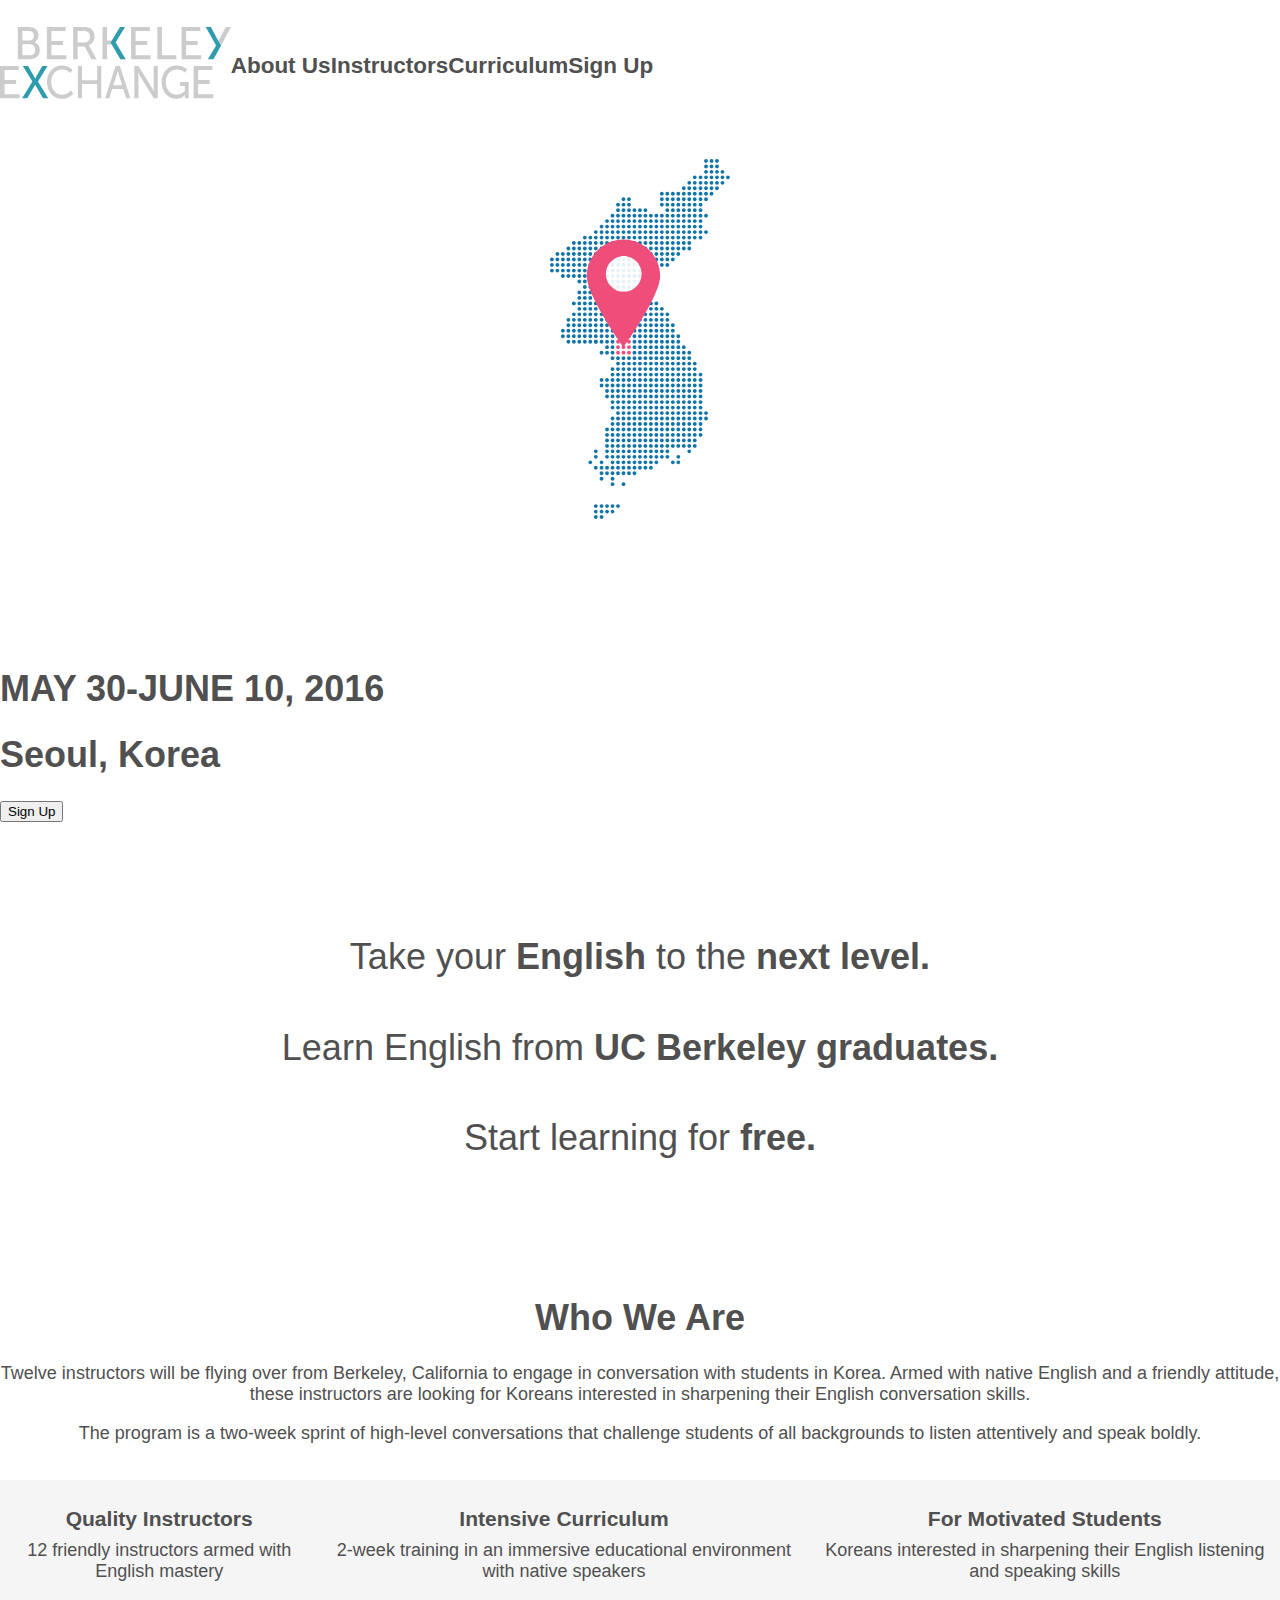
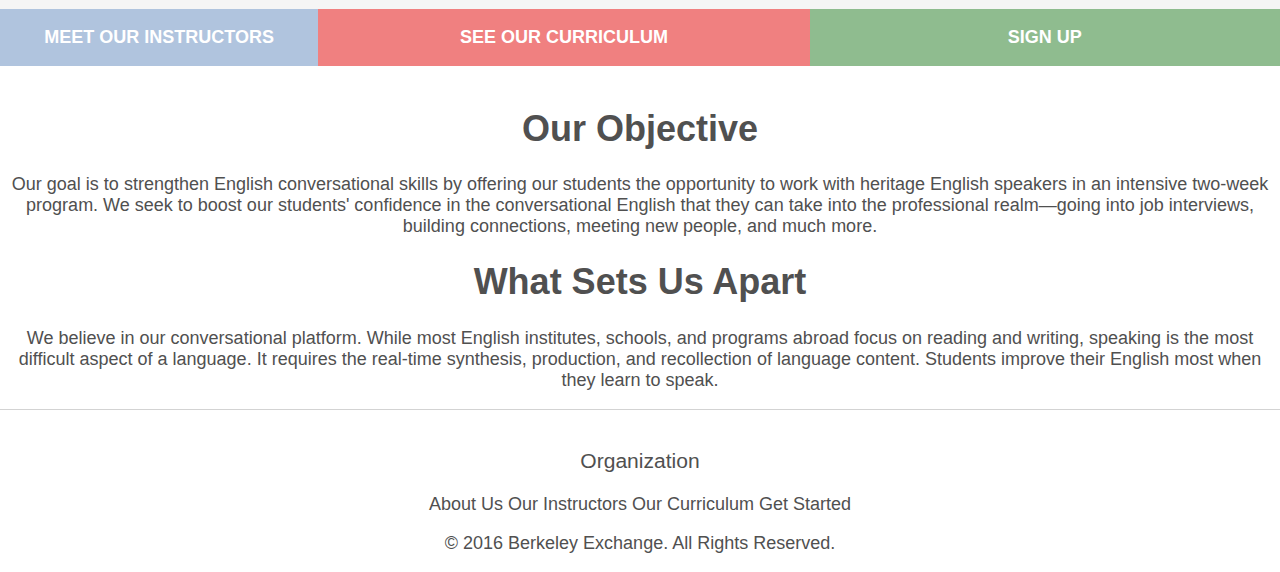
<file: index.html>
<!DOCTYPE html>
<html>
  <head>
    <title>Berkeley Exchange</title>
    <meta name="viewport" content="width=device-width, initial-scale=1">
    <link rel="stylesheet" href="https://maxcdn.bootstrapcdn.com/bootstrap/3.3.6/css/bootstrap.min.css" integrity="sha384-1q8mTJOASx8j1Au+a5WDVnPi2lkFfwwEAa8hDDdjZlpLegxhjVME1fgjWPGmkzs7" crossorigin="anonymous">
    <link rel="stylesheet" type="text/css" href="main.css">
  </head>
  <body>
    <div class="container">
      <!-- menu bar -->
      <div class="menu row">
        <a href="./index.html" class="col-xs-12 col-sm-12 col-md-4"><img class="logo" src="img/berkeley-exchange-logo.svg" alt=""></a>
        <a href="./index.html#about_anchor" class="col-xs-offset-1 col-xs-5 col-sm-offset-0 col-sm-3 col-md-2">About Us</a>
        <a href="./instructors.html" class="col-xs-5 col-sm-3 col-md-2">Instructors</a>
        <a href="./curriculum.html" class="col-xs-offset-1 col-xs-5 col-sm-offset-0 col-sm-3 col-md-2">Curriculum</a>
        <a href="./sign-up.html" class="col-xs-5 col-sm-3 col-md-2">Sign Up</a>
      </div>

      <!-- splash section -->
      <div class="splash-section row">
        <img alt="" class="splash-image col-md-offset-2 col-md-3" src="img/seoul.svg">
        <div class="splash-text col-md-7 left-align">
          <h1 class="bold uppercase">May 30-June 10, 2016</h1>
          <h1 class="bold">Seoul, Korea</h1>
          <button class="">Sign Up</button>
        </div>
      </div>

      <!-- landing page -->
      <div class="landing-page row">
        <h1 class="col-md-12">Take your <span class="bold">English</span> to the <span class="bold">next level.</span></h1>
        <h1 class="col-md-12">Learn English from <span class="bold">UC Berkeley graduates.</span></h1>
        <h1 class="col-md-12">Start learning for <span class="bold">free.</span></h1>
        <span class="icon col-md-12"><a href="#about_anchor"><span class="glyphicon glyphicon-chevron-down" aria-hidden="true"><!-- --></span></a></span>
      </div>

      <!-- description section -->
      <div class="description row">
        <h1 id="about_anchor" class="bold">Who We Are</h1>
        <p class="col-md-12">Twelve instructors will be flying over from Berkeley, California to engage in conversation with students in Korea. Armed with native English and a friendly attitude, these instructors are looking for Koreans interested in sharpening their English conversation skills.</p>
        <p class="col-md-12">The program is a two-week sprint of high-level conversations that challenge students of all backgrounds to listen attentively and speak boldly.</p>
      </div>

      <!-- card section -->
      <div class="row card-section">
        <div class="card col-md-4">
          <div class="content">
            <h3 class="bold">Quality Instructors</h3>
            <p>12 friendly instructors armed with English mastery</p>
          </div>
          <a href="./instructors.html" class="link steelblue bold">Meet Our Instructors</a>
        </div>
        <div class="card col-md-4">
          <div class="content">
            <h3 class="bold">Intensive Curriculum</h3>
            <p>2-week training in an immersive educational environment with native speakers</p>
          </div>
          <a href="./curriculum.html" class="link coral bold">See Our Curriculum</a>
        </div>
        <div class="card col-md-4">
          <div class="content">
            <h3 class="bold">For Motivated Students</h3>
            <p>Koreans interested in sharpening their English listening and speaking skills</p>
          </div>
          <a href="./sign-up.html" class="link darkseagreen bold">Sign Up</a>
        </div>
      </div>

      <!-- objective -->
      <div class="objective row">
        <h1 class="bold col-md-12">Our Objective</h1>
        <p class="col-md-12">Our goal is to strengthen English conversational skills by offering our students the opportunity to work with heritage English speakers in an intensive two-week program. We seek to boost our students' confidence in the conversational English that they can take into the professional realm&#8212going into job interviews, building connections, meeting new people, and much more.</p>
      </div>

      <div class="row">
        <h1 class="bold col-md-12">What Sets Us Apart</h1>
        <p class="col-md-12">We believe in our conversational platform. While most English institutes, schools, and programs abroad focus on reading and writing, speaking is the most difficult aspect of a language. It requires the real-time synthesis, production, and recollection of language content. Students improve their English most when they learn to speak.</p>
      </div>

      <!-- sitemap footer -->
      <div class="footer row">
        <h3 class="col-md-12">Organization</h3>
        <a class="col-xs-3" href="./index.html">About Us</a>
        <a class="col-xs-3" href="./instructors.html">Our Instructors</a>
        <a class="col-xs-3" href="./curriculum.html">Our Curriculum</a>
        <a class="col-xs-3" href="./sign-up.html">Get Started</a>
      </div>

      <div class="copyright row">
        <p>&#169; 2016 Berkeley Exchange. All Rights Reserved.</p>
      </div>

    </div>
  </body>
</html>
</file>
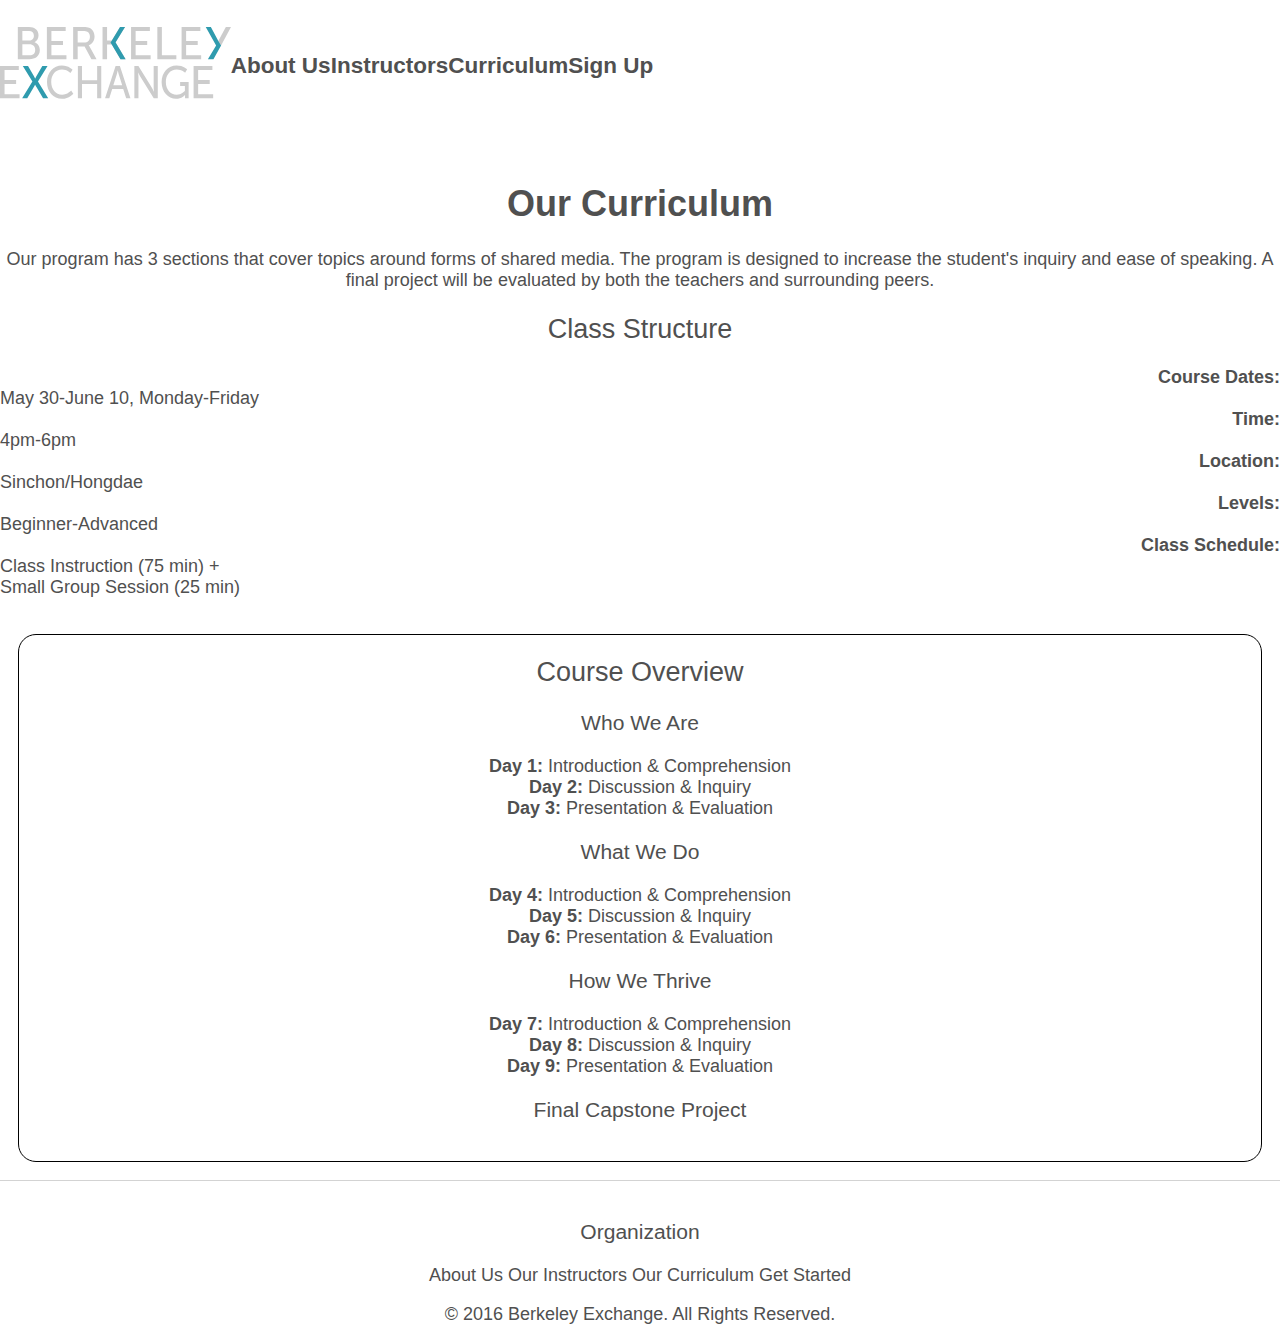
<file: curriculum.html>
<!DOCTYPE html>
<html lang="en">
  <head>
    <meta charset="UTF-8">
    <meta name="viewport" content="width=device-width, initial-scale=1">
    <title>Curriculum | Berkeley Exchange</title>
    <link rel="stylesheet" href="https://maxcdn.bootstrapcdn.com/bootstrap/3.3.6/css/bootstrap.min.css" integrity="sha384-1q8mTJOASx8j1Au+a5WDVnPi2lkFfwwEAa8hDDdjZlpLegxhjVME1fgjWPGmkzs7" crossorigin="anonymous">
    <link rel="stylesheet" type="text/css" href="main.css">
  </head>
  <body>
    <div class="container">
      <!-- menu bar -->
      <div class="menu row">
        <a href="./index.html" class="col-xs-12 col-sm-12 col-md-4"><img class="logo" src="img/berkeley-exchange-logo.svg" alt=""></a>
        <a href="./index.html#about_anchor" class="col-xs-offset-1 col-xs-5 col-sm-offset-0 col-sm-3 col-md-2">About Us</a>
        <a href="./instructors.html" class="col-xs-5 col-sm-3 col-md-2">Instructors</a>
        <a href="./curriculum.html" class="col-xs-offset-1 col-xs-5 col-sm-offset-0 col-sm-3 col-md-2">Curriculum</a>
        <a href="./sign-up.html" class="col-xs-5 col-sm-3 col-md-2">Sign Up</a>
      </div>

      <div class="row">
        <h1 class="bold col-md-12">Our Curriculum</h1>
        <p class="col-md-12">Our program has 3 sections that cover topics around forms of shared media. The program is designed to increase the student's inquiry and ease of speaking. A final project will be evaluated by both the teachers and surrounding peers.</p>
      </div>

      <div class="row infoCard">
        <h2 class="col-md-12">Class Structure</h2>
        <div class="infoHeading col-sm-6">Course Dates:</div><div class="infoText col-sm-6">May 30-June 10, Monday-Friday</div>
        <div class="infoHeading col-sm-6">Time:</div><div class="infoText col-sm-6">4pm-6pm</div>
        <div class="infoHeading col-sm-6">Location:</div><div class="infoText col-sm-6">Sinchon/Hongdae</div>
        <div class="infoHeading col-sm-6">Levels:</div><div class="infoText col-sm-6">Beginner-Advanced</div>
        <div class="infoHeading col-sm-6">Class Schedule:</div><div class="infoText col-sm-6">Class Instruction (75 min) +</div>
        <div class="infoText col-sm-offset-6 col-sm-6">Small Group Session (25 min)</div>
      </div>

      <div class="row courseOverview">
        <div class="wrapper col-md-offset-3 col-md-6">
        <h2 class="">Course Overview</h2>
        <div class="courseTopic">
          <h3>Who We Are</h3>
          <div><span class="bold">Day 1:</span> Introduction &amp; Comprehension</div>
          <div><span class="bold">Day 2:</span> Discussion &amp; Inquiry</div>
          <div><span class="bold">Day 3:</span> Presentation &amp; Evaluation</div>
        </div>
        <div class="courseTopic">
          <h3>What We Do</h3>
          <div><span class="bold">Day 4:</span> Introduction &amp; Comprehension</div>
          <div><span class="bold">Day 5:</span> Discussion &amp; Inquiry</div>
          <div><span class="bold">Day 6:</span> Presentation &amp; Evaluation</div>
        </div>
        <div class="courseTopic">
          <h3>How We Thrive</h3>
          <div><span class="bold">Day 7:</span> Introduction &amp; Comprehension</div>
          <div><span class="bold">Day 8:</span> Discussion &amp; Inquiry</div>
          <div><span class="bold">Day 9:</span> Presentation &amp; Evaluation</div>
        </div>
        <div class="courseTopic">
          <h3>Final Capstone Project</h3>
        </div>
        </div>
      </div>

      <!-- sitemap footer -->
      <div class="footer row">
        <h3 class="col-md-12">Organization</h3>
        <a class="col-xs-3" href="./index.html">About Us</a>
        <a class="col-xs-3" href="./instructors.html">Our Instructors</a>
        <a class="col-xs-3" href="./curriculum.html">Our Curriculum</a>
        <a class="col-xs-3" href="./sign-up.html">Get Started</a>
      </div>

      <div class="copyright row">
        <p>&#169; 2016 Berkeley Exchange. All Rights Reserved.</p>
      </div>

    </div>
  </body>
</html>
</file>
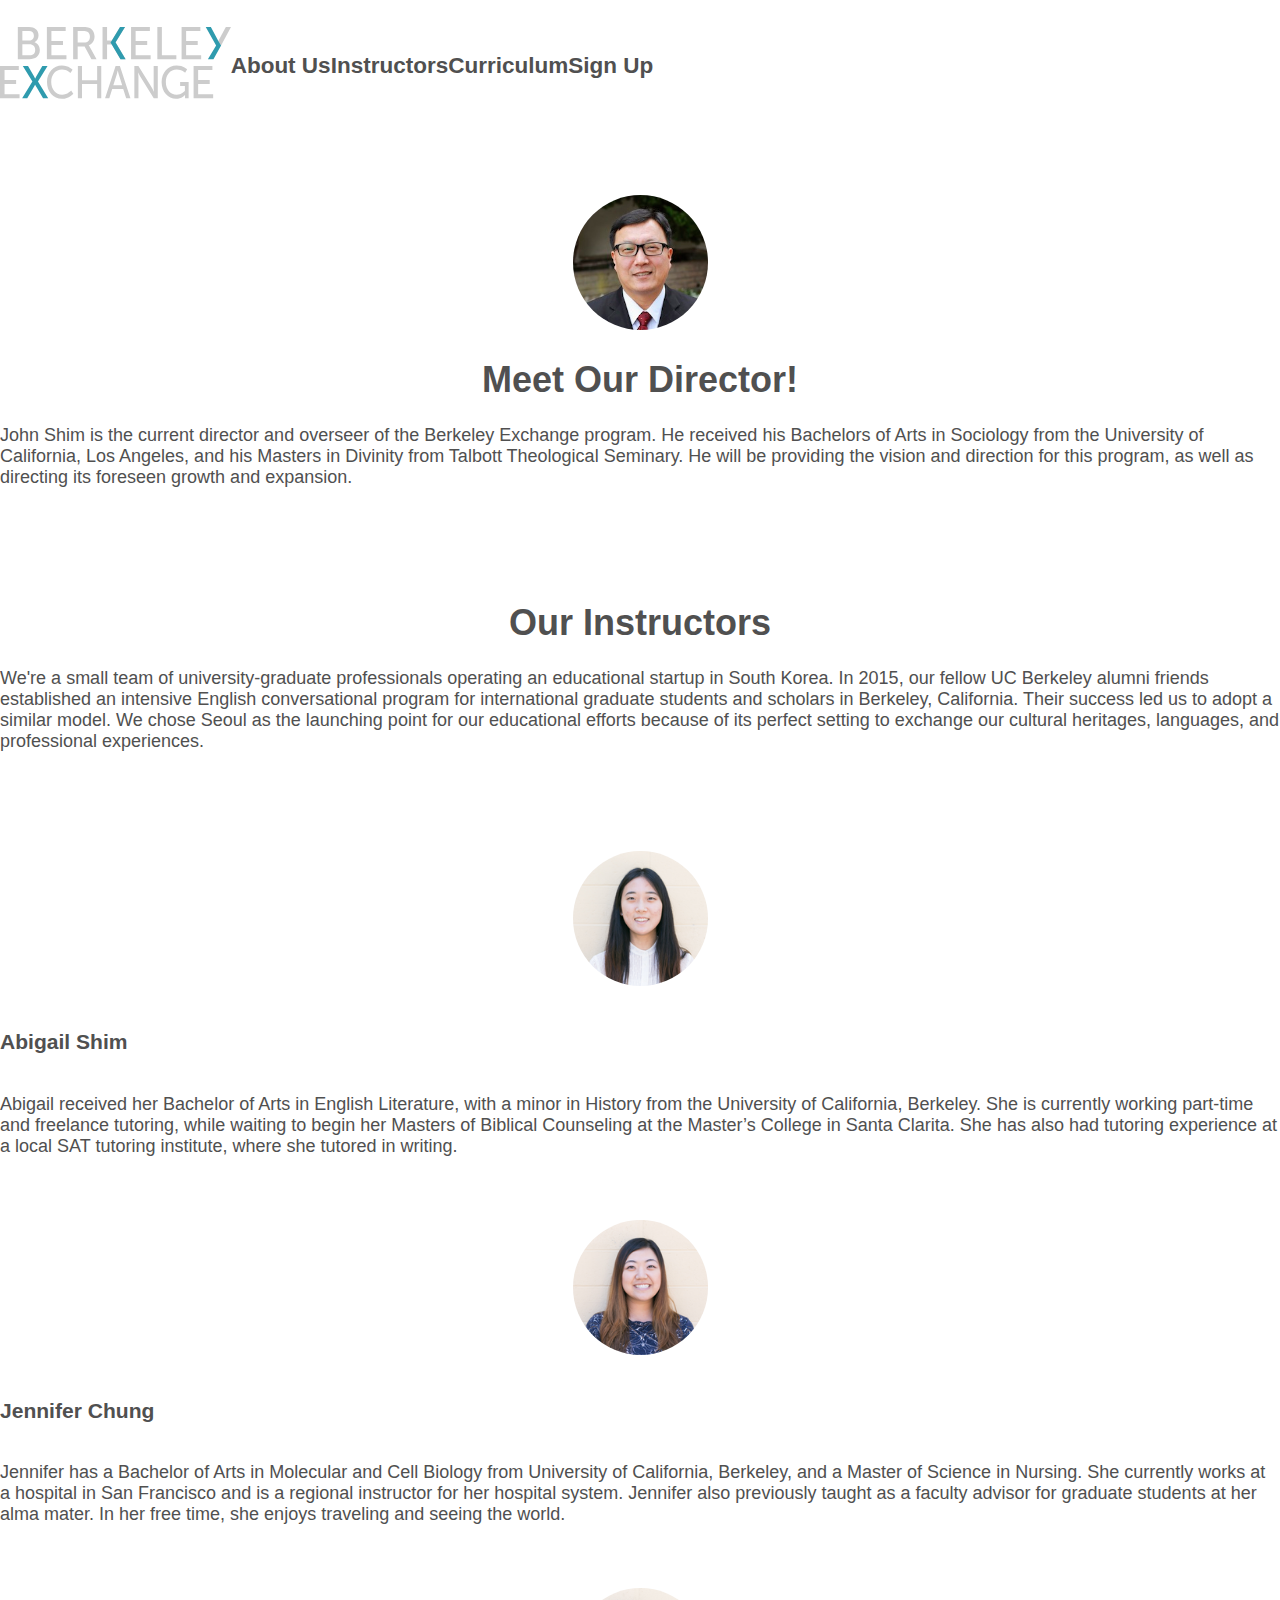
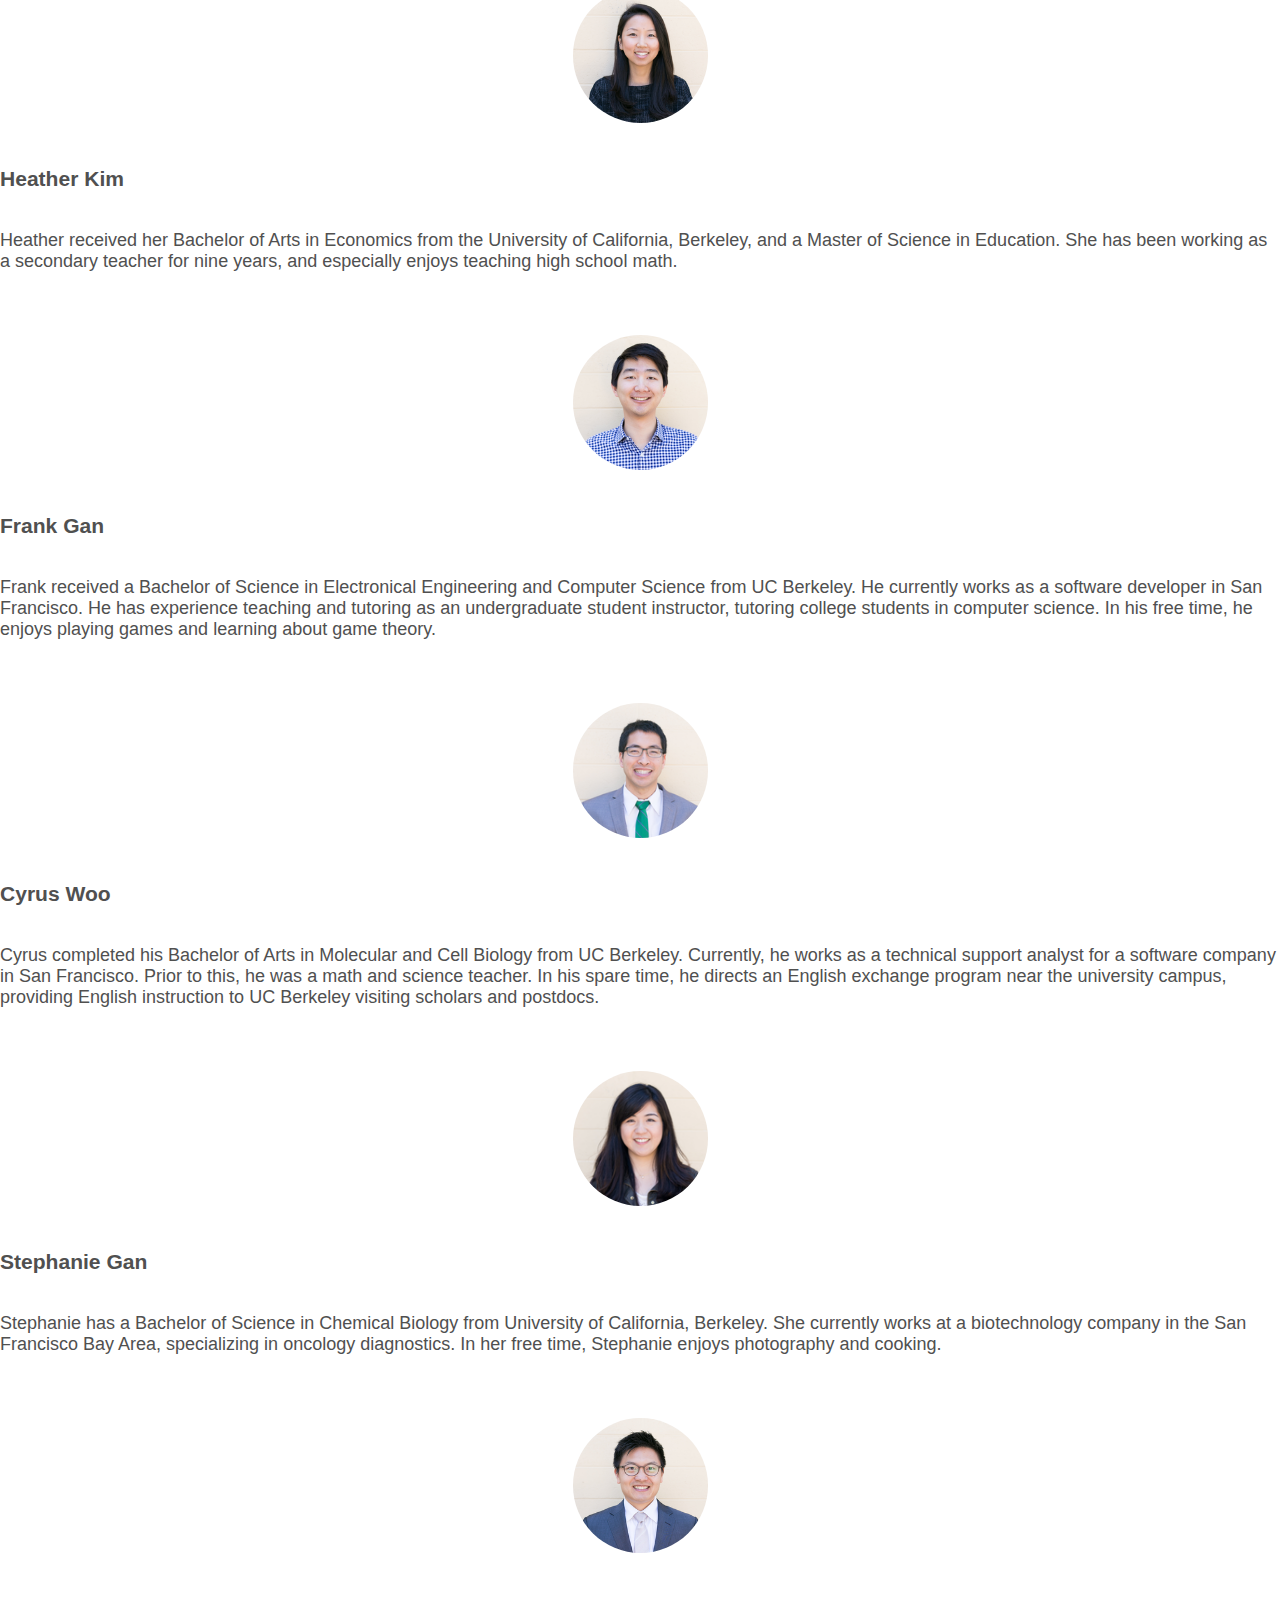
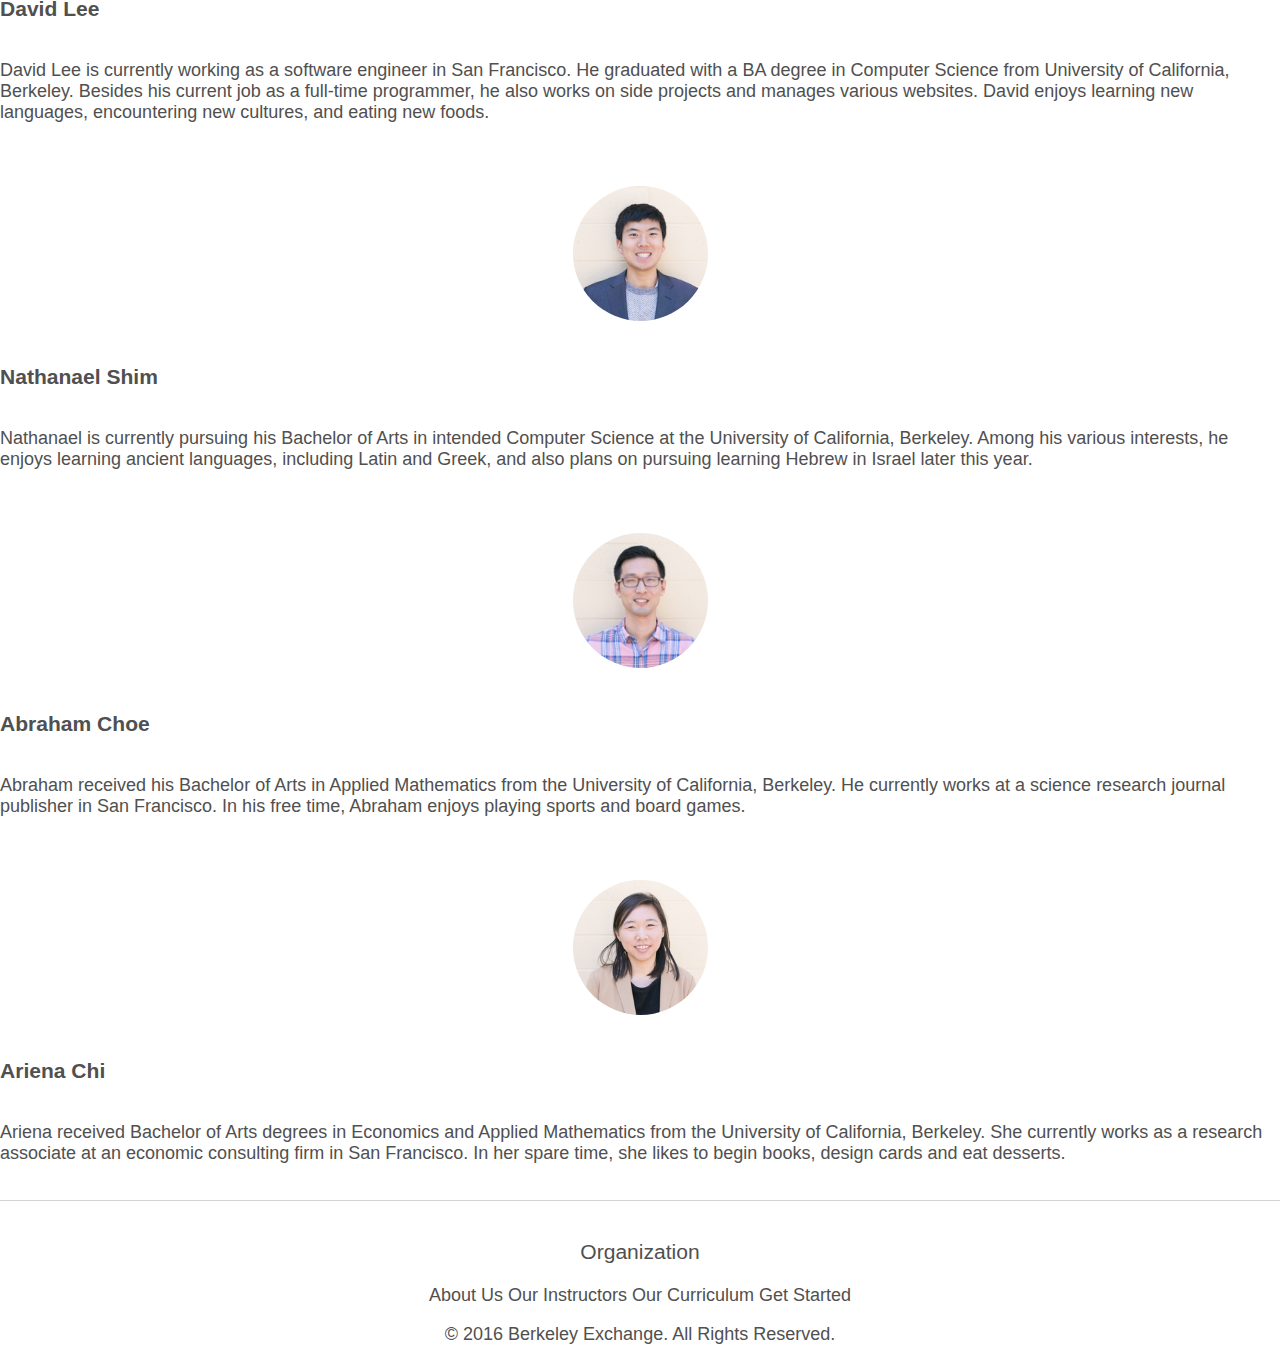
<file: instructors.html>
<!DOCTYPE html>
<html lang="en">
  <head>
    <meta charset="UTF-8">
    <meta name="viewport" content="width=device-width, initial-scale=1">
    <title>Our Instructors | Berkeley Exchange</title>
    <link rel="stylesheet" href="https://maxcdn.bootstrapcdn.com/bootstrap/3.3.6/css/bootstrap.min.css" integrity="sha384-1q8mTJOASx8j1Au+a5WDVnPi2lkFfwwEAa8hDDdjZlpLegxhjVME1fgjWPGmkzs7" crossorigin="anonymous">
    <link rel="stylesheet" type="text/css" href="main.css">
  </head>
  <body>
    <div class="container">
      <!-- menu bar -->
      <div class="menu row">
        <a href="./index.html" class="col-xs-12 col-sm-12 col-md-4"><img class="logo" src="img/berkeley-exchange-logo.svg" alt=""></a>
        <a href="./index.html#about_anchor" class="col-xs-offset-1 col-xs-5 col-sm-offset-0 col-sm-3 col-md-2">About Us</a>
        <a href="./instructors.html" class="col-xs-5 col-sm-3 col-md-2">Instructors</a>
        <a href="./curriculum.html" class="col-xs-offset-1 col-xs-5 col-sm-offset-0 col-sm-3 col-md-2">Curriculum</a>
        <a href="./sign-up.html" class="col-xs-5 col-sm-3 col-md-2">Sign Up</a>
      </div>

      <div class="director row">
        <img src="img/profile-john.jpg" alt="">
        <h1 class="bold col-md-12">Meet Our Director!</h1>
        <p class="col-md-12">John Shim is the current director and overseer of the Berkeley Exchange program. He received his Bachelors of Arts in Sociology from the University of California, Los Angeles, and his Masters in Divinity from Talbott Theological Seminary. He will be providing the vision and direction for this program, as well as directing its foreseen growth and expansion.</p>
      </div>
    
      <div class="instructors row">
        <h1 class="bold col-md-12">Our Instructors</h1>
        <p class="col-md-12">We're a small team of university-graduate professionals operating an educational startup in South Korea. In 2015, our fellow UC Berkeley alumni friends established an intensive English conversational program for international graduate students and scholars in Berkeley, California. Their success led us to adopt a similar model. We chose Seoul as the launching point for our educational efforts because of its perfect setting to exchange our cultural heritages, languages, and professional experiences.</p>
      </div>

      <!-- profile section -->
      <div class="profiles row">
        <div class="profile-image col-md-2 col-sm-4 col-xs-12">
          <img src="img/profile-abigail.png" alt="">
        </div>
        <div class="profile-text col-md-4 col-sm-8 col-xs-12">
          <h3 class="title bold">Abigail Shim</h3>
          <p class="body">Abigail received her Bachelor of Arts in English Literature, with a minor in History from the University of California, Berkeley. She is currently working part-time and freelance tutoring, while waiting to begin her Masters of Biblical Counseling at the Master’s College in Santa Clarita. She has also had tutoring experience at a local SAT tutoring institute, where she tutored in writing.</p>
        </div>

        <div class="profile-image col-md-2 col-sm-4 col-xs-12">
          <img src="img/profile-jennifer.png" alt="">
        </div>
        <div class="profile-text col-md-4 col-sm-8 col-xs-12">
          <h3 class="title bold">Jennifer Chung</h3>
          <p class="body">Jennifer has a Bachelor of Arts in Molecular and Cell Biology from University of California, Berkeley, and a Master of Science in Nursing. She currently works at a hospital in San Francisco and is a regional instructor for her hospital system. Jennifer also previously taught as a faculty advisor for graduate students at her alma mater.  In her free time, she enjoys traveling and seeing the world.</p>
        </div>
      </div>

      <div class="profiles row">
        <div class="profile-image col-md-2 col-sm-4 col-xs-12">
          <img src="img/profile-heather.png" alt="">
        </div>
        <div class="profile-text col-md-4 col-sm-8 col-xs-12">
          <h3 class="title bold">Heather Kim</h3>
          <p class="body">Heather received her Bachelor of Arts in Economics from the University of California, Berkeley, and a Master of Science in Education. She has been working as a secondary teacher for nine years, and especially enjoys teaching high school math.</p>
        </div>
        <div class="profile-image col-md-2 col-sm-4 col-xs-12">
          <img src="img/profile-frank.png" alt="">
        </div>
        <div class="profile-text col-md-4 col-sm-8 col-xs-12">
          <h3 class="title bold">Frank Gan</h3>
          <p class="body">Frank received a Bachelor of Science in Electronical Engineering and Computer Science from UC Berkeley. He currently works as a software developer in San Francisco. He has experience teaching and tutoring as an undergraduate student instructor, tutoring college students in computer science. In his free time, he enjoys playing games and learning about game theory.</p>
        </div>
      </div>

      <div class="profiles row">
        <div class="profile-image col-md-2 col-sm-4 col-xs-12">
          <img src="img/profile-cyrus.png" alt="">
        </div>
        <div class="profile-text col-md-4 col-sm-8 col-xs-12">
          <h3 class="title bold">Cyrus Woo</h3>
          <p class="body">Cyrus completed his Bachelor of Arts in Molecular and Cell Biology from UC Berkeley. Currently, he works as a technical support analyst for a software company in San Francisco. Prior to this, he was a math and science teacher. In his spare time, he directs an English exchange program near the university campus, providing English instruction to UC Berkeley visiting scholars and postdocs.</p>
        </div>

        <div class="profile-image col-md-2 col-sm-4 col-xs-12">
          <img src="img/profile-stephanie.png" alt="">
        </div>
        <div class="profile-text col-md-4 col-sm-8 col-xs-12">
          <h3 class="title bold">Stephanie Gan</h3>
          <p class="body">Stephanie has a Bachelor of Science in Chemical Biology from University of California, Berkeley. She currently works at a biotechnology company in the San Francisco Bay Area, specializing in oncology diagnostics. In her free time, Stephanie enjoys photography and cooking.</p>
        </div>
      </div>

      <div class="profiles row">
        <div class="profile-image col-md-2 col-sm-4 col-xs-12">
          <img src="img/profile-david.png" alt="">
        </div>
        <div class="profile-text col-md-4 col-sm-8 col-xs-12">
          <h3 class="title bold">David Lee</h3>
          <p class="body">David Lee is currently working as a software engineer in San Francisco. He graduated with a BA degree in Computer Science from University of California, Berkeley. Besides his current job as a full-time programmer, he also works on side projects and manages various websites. David enjoys learning new languages, encountering new cultures, and eating new foods.</p>
        </div>

        <div class="profile-image col-md-2 col-sm-4 col-xs-12">
          <img src="img/profile-nate.png" alt="">
        </div>
        <div class="profile-text col-md-4 col-sm-8 col-xs-12">
          <h3 class="title bold">Nathanael Shim</h3>
          <p class="body">Nathanael is currently pursuing his Bachelor of Arts in intended Computer Science at the University of California, Berkeley. Among his various interests, he enjoys learning ancient languages, including Latin and Greek, and also plans on pursuing learning Hebrew in Israel later this year.</p>
        </div>
      </div>

      <div class="profiles row">
        <div class="profile-image col-md-2 col-sm-4 col-xs-12">
          <img src="img/profile-abe.png" alt="">
        </div>
        <div class="profile-text col-md-4 col-sm-8 col-xs-12">
          <h3 class="title bold">Abraham Choe</h3>
          <p class="body">Abraham received his Bachelor of Arts in Applied Mathematics from the University of California, Berkeley. He currently works at a science research journal publisher in San Francisco. In his free time, Abraham enjoys playing sports and board games.</p>
        </div>
        <div class="profile-image col-md-2 col-sm-4 col-xs-12">
          <img src="img/profile-ariena.png" alt="">
        </div>
        <div class="profile-text col-md-4 col-sm-8 col-xs-12">
          <h3 class="title bold">Ariena Chi</h3>
          <p class="body">Ariena received Bachelor of Arts degrees in Economics and Applied Mathematics from the University of California, Berkeley. She currently works as a research associate at an economic consulting firm in San Francisco. In her spare time, she likes to begin books, design cards and eat desserts.</p>
        </div>
      </div>

      <!-- sitemap footer -->
      <div class="footer row">
        <h3 class="col-md-12">Organization</h3>
        <a class="col-xs-3" href="./index.html">About Us</a>
        <a class="col-xs-3" href="./instructors.html">Our Instructors</a>
        <a class="col-xs-3" href="./curriculum.html">Our Curriculum</a>
        <a class="col-xs-3" href="./sign-up.html">Get Started</a>
      </div>

      <div class="copyright row">
        <p>&#169; 2016 Berkeley Exchange. All Rights Reserved.</p>
      </div>

    </div>
  </body>
</html>
</file>
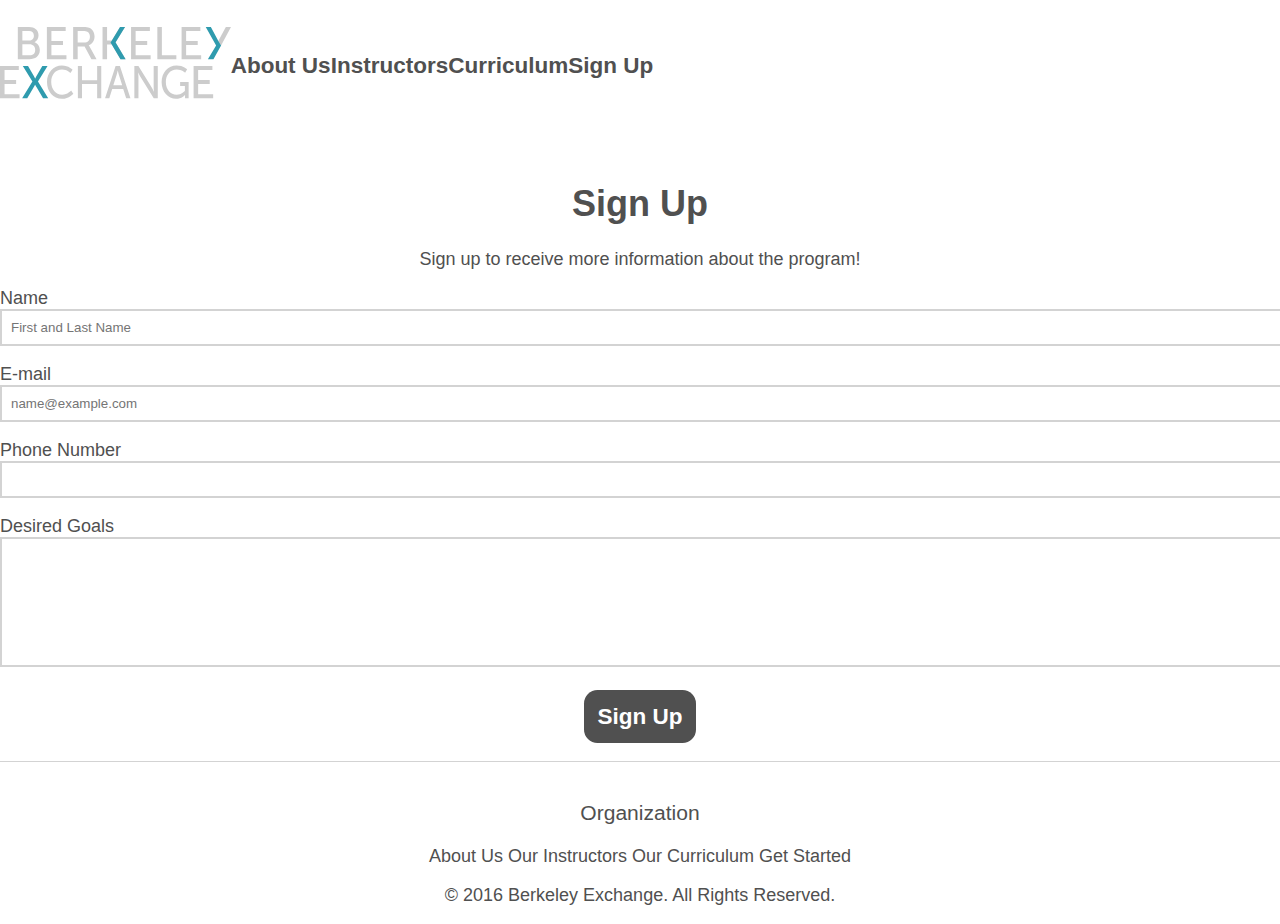
<file: sign-up.html>
<!DOCTYPE html>
<html>
  <head>
    <title>Berkeley Exchange</title>
    <meta name="viewport" content="width=device-width, initial-scale=1">
    <link rel="stylesheet" href="https://maxcdn.bootstrapcdn.com/bootstrap/3.3.6/css/bootstrap.min.css" integrity="sha384-1q8mTJOASx8j1Au+a5WDVnPi2lkFfwwEAa8hDDdjZlpLegxhjVME1fgjWPGmkzs7" crossorigin="anonymous">
    <link rel="stylesheet" href="https://maxcdn.bootstrapcdn.com/font-awesome/4.5.0/css/font-awesome.min.css">
    <link rel="stylesheet" type="text/css" href="main.css">
    <script src="https://ajax.googleapis.com/ajax/libs/jquery/2.2.2/jquery.min.js"></script>
    <script src="main.js"></script>
  </head>
  <body>
    <div class="container">
      <!-- menu bar -->
      <div class="menu row">
        <a href="./index.html" class="col-xs-12 col-sm-12 col-md-4"><img class="logo" src="img/berkeley-exchange-logo.svg" alt=""></a>
        <a href="./index.html#about_anchor" class="col-xs-offset-1 col-xs-5 col-sm-offset-0 col-sm-3 col-md-2">About Us</a>
        <a href="./instructors.html" class="col-xs-5 col-sm-3 col-md-2">Instructors</a>
        <a href="./curriculum.html" class="col-xs-offset-1 col-xs-5 col-sm-offset-0 col-sm-3 col-md-2">Curriculum</a>
        <a href="./sign-up.html" class="col-xs-5 col-sm-3 col-md-2">Sign Up</a>
      </div>

      <!-- sign-up form -->
      <div id="error">
        <div id="nameError" style="display: none;">Please provide your name.</div>
        <div id="emailError" style="display: none;">Please provide a valid email.</div>
        <div id="phoneError" style="display: none;">Please provide a valid phone number.</div>
      </div>

      <div class="row">
        <h1 class="bold">Sign Up</h1>
        <p>Sign up to receive more information about the program!</p>

        <form id="signUpForm" action="https://docs.google.com/forms/d/1KfZk9lBagWmpDJEYl2AiJakL6ucbCQrkpsafnWHOuI4/formResponse" target="dummy" method="POST">
          <div class="form-input col-md-offset-3 col-md-2">
            <label for="formName">Name</label>
            <input id="formName" type="text" name="entry.1350654240" placeholder="First and Last Name">
          </div>

          <div class="form-input col-md-2">
            <label for="formEmail">E-mail</label>
            <input id="formEmail" type="email" name="entry.78421369" placeholder="name@example.com" />
          </div>

          <div class="form-input col-md-2">
            <label for="formTelephone">Phone Number</label>
            <input id="formTelephone" type="tel" name="entry.819434865" maxlength="14" />
          </div>

          <div class="form-input col-md-offset-3 col-md-6">
            <label for="formMessage">Desired Goals</label>
            <textarea id="formMessage" name="entry.804456699"></textarea>
          </div>

          <div class="form-input col-md-offset-3 col-md-6">
            <button class="col-md-12 bold">Sign Up</button>
          </div>
        </form>

        <iframe id="dummy" name="dummy" style="display: none;"></iframe>
      </div>

      <div id="thankYou" class="row" style="display: none;">
        <h1 class="bold">Thank You for signing up!</h1>
        <p>We will email you with more information about our class.</p>
      </div>

      <!-- sitemap footer -->
      <div class="footer row">
        <h3 class="col-md-12">Organization</h3>
        <a class="col-xs-3" href="./index.html">About Us</a>
        <a class="col-xs-3" href="./instructors.html">Our Instructors</a>
        <a class="col-xs-3" href="./curriculum.html">Our Curriculum</a>
        <a class="col-xs-3" href="./sign-up.html">Get Started</a>
      </div>

      <div class="copyright row">
        <p>&#169; 2016 Berkeley Exchange. All Rights Reserved.</p>
      </div>

    </div>
  </body>
</html>
</file>
<file: main.css>
html, body {
  font-family: Helvetica Neue, Arial, Times New Roman;
  font-size: 18px;
  -webkit-font-smoothing: antialiased;
  -moz-osx-font-smoothing: grayscale;
  color: #505050;
  text-align: center;
  margin: 0;
  padding: 0;
}

h1 { font-weight: 200; }
h2 { font-weight: 200; }
h3 { font-weight: 200; }
a, a:hover { text-decoration: none; color: #505050; }
a { -webkit-transition: color 0.5s; transition: color 0.5s; }

.bold { font-weight: 600; }
.uppercase { text-transform: uppercase; }

/* menu */
.menu {
  padding: 0.5rem 0 2rem 0;
  font-size: 0.75rem;
  font-weight: 600;
}
@media (min-width: 768px) {
  .menu {
    font-size: 1rem;
  }
}
@media (min-width: 992px) {
  .menu {
    font-size: 1.25rem;
    display: flex;
    align-items: center;
  }
}

.menu .logo {
  height: 4rem;
  max-width: 15rem;
}
@media (min-width: 768px) {
  .menu .logo {
    max-width: 20rem;
  }
}
@media (min-width: 992px) {
  .menu .logo {
    max-width: 30rem;
  }
}

.menu a {
  text-align: center;
  margin-top: 0.5rem;
  margin-bottom: 0.5rem;
}
@media (min-width: 768px) {
  .menu a {
    margin-top: 1rem;
    margin-bottom: 1rem;
  }
}

.menu a:hover {
  color: darkseagreen;
}

/* index page call-to-action */
.landing-page {
  padding: 5rem 0;
  display: flex;
  align-items: center;
  flex-flow: column;
}

.landing-page .icon {
  font-size: 30px;
}

@media (min-width: 992px) {
  .splash-text {
    margin-top: 8rem;
    text-align: left;
  }
}

.splash-section .splash-image {
  height: 20rem;
}

.splash-section .logo {
  height: 4rem;
  margin-top: 1rem;
  margin-bottom: 1rem;
  max-width: 20rem;
}

@media (min-width: 768px) {
  .splash-section .logo {
    height: 6rem;
  }
}
@media (min-width: 992px) {
  .splash-section .logo {
    height: 8rem;
  }
}

/* card */
.card-section {
  text-align: center;
}
@media (min-width: 992px) {
  .card-section {
    display: flex;
    justify-content: space-around;
  }
}

.card {
  margin-top: 1rem;
  margin-bottom: 1rem;
}
@media (min-width: 992px) {
  .card {
    display: flex;
    flex-direction: column;
  }
}

.card .content {
  background-color: whitesmoke;
  padding: 1rem 0.5rem;
}
@media (min-width: 992px) {
  .card .content {
    flex-grow: 1;
  }
}

.card .content h3, .card .content p {
  margin: 0.5rem 0;
}

.card .link {
  padding: 1rem 0.5rem;
  color: white;
  display: block;
  text-transform: uppercase;
}

.card .link.steelblue { background-color: lightsteelblue; }
.card .link.coral { background-color: lightcoral; }
.card .link.darkseagreen { background-color: darkseagreen; }

/* form submission */
#error {
  color: red;
}

form .form-input {
  margin-top: 1rem;
  margin-bottom: 1rem;
}

form .form-input label {
  display: block;
  text-align: left;
}

form .form-input textarea, form .form-input input {
  width: 100%;
  border: 2px solid lightgrey;
  outline: none;
  padding: 0.5rem;
}

form .form-input textarea:focus, form .form-input input:focus {
  border: 2px solid darkseagreen;
}

form .form-input textarea {
  resize: none;
  height: 6rem;
}

form .form-input button {
  color: white;
  background-color: #505050;
  padding: 0.75rem;
  font-size: 1.25rem;
  border: none;
  border-radius: 0.75rem;
  transition: background-color 0.5s;
}

form .form-input button:hover {
  background-color: darkseagreen;
}

form .form-input button:focus {
  outline: none;
}

/* instructor profile */
.director, .instructors, .curriculum {
  padding: 2rem 0;
}

.instructors, .profiles {
}

.director img {
  height: 7.5rem;
  width: 7.5rem;
  border-radius: 50%;
}

.director p, .instructors p, .curriculum p {
  text-align: left;
}

.profile-image {
  margin-top: 2.5rem;
}

.profile-image img {
  position: relative;
  height: 7.5rem;
  width: 7.5rem;
  border-radius: 50%;
}

@media (min-width: 768px) {
  .profile-image img {
  }
}

@media (min-width: 992px) {
  .profile-image img {
  }
}

.profile-text {
  display: flex;
  -webkit-display: flex;
  flex-direction: column;
  -webkit-flex-direction: column;
  justify-content: center;
  -webkit-justify-content: center;
  margin: 1rem 0;
  text-align: left;
}

.profile-text h2, .curriculum-card h3 {
  margin-top: 0;
}

/* curriculum page */
.infoHeading {
  font-weight: bold;
}

@media (min-width: 768px) {
  .infoHeading {
      text-align: right;
  }
  .infoText {
    text-align: left;
  }
}

.courseOverview {
  margin: 0 1rem;
}
.courseOverview .wrapper {
  margin-top: 2rem;
  border: 1px solid black;
  border-radius: 1rem;
  padding-bottom: 1rem;
}

.footer {
  padding-top: 1rem;
  margin-top: 1rem;
  border-top: 1px solid lightgrey;
}

.copyright {
  margin: 1rem 0;
}
</file>
